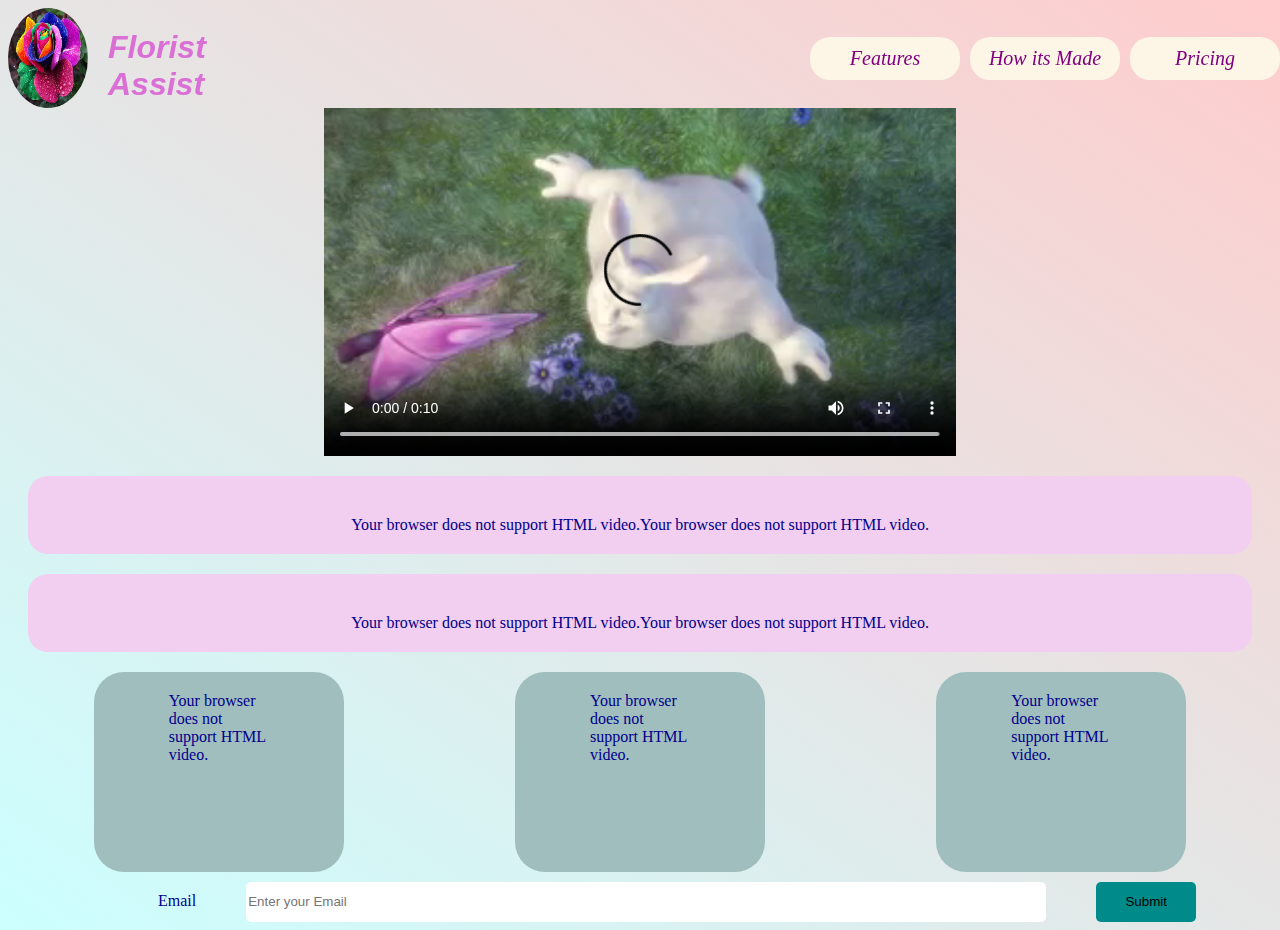
<file: ProductLandingPage/index.html>
<html>

<head>
    <title>Product Landing Page</title>
    <meta name="viewport" content="width=device-width, initial-scale=1">

    <link rel="stylesheet" href="style.css">
</head>

<body>
    <header id="header">
        <img src="flower.jpg" alt="Hybrid  flower" id="header-img" width="80px">
        <h1 id="title">Florist Assist </h1>
        <nav id="nav-bar">
            <a href="#features" class="nav-link">Features</a>
            <a href="#how" class="nav-link">How its Made</a>
            <a href="#pricing" class="nav-link">Pricing</a>
        </nav>
    </header>
    <div >
        <video width="800" controls id="video">
            <source src="mov_bbb.mp4" type="video/mp4">
            <source src="mov_bbb.ogg" type="video/ogg">
            Your browser does not support HTML video.
        </video>
    </div>
    <section id="features">
        <span>Your browser does not support HTML video.Your browser does not support HTML video.</span>
    </section>
    <section id="how">
        <span>
            Your browser does not support HTML video.Your browser does not support HTML video.
        </span></section>
    
    <section id="pricing">
        <div class="pricing-card">
            <span> Your browser does not support HTML video.
            </span>
        </div>
        <div class="pricing-card"><span> Your browser does not support HTML video.
            </span>
        </div>
        <div class="pricing-card"> <span> Your browser does not support HTML video.
            </span></div>
    </section>
    <section>
        <form action="" id="form">
            <label for="email-label" id="email-label">Email</label><br>
            <input type="email" id="email" name="email" value="" placeholder="Enter your Email" required><br>
            <input type="submit" value="Submit" id="submit" onclick="url(https://www.freecodecamp.org/email-submit)">
        </form>
    </section>
</body>

</html>
</file>
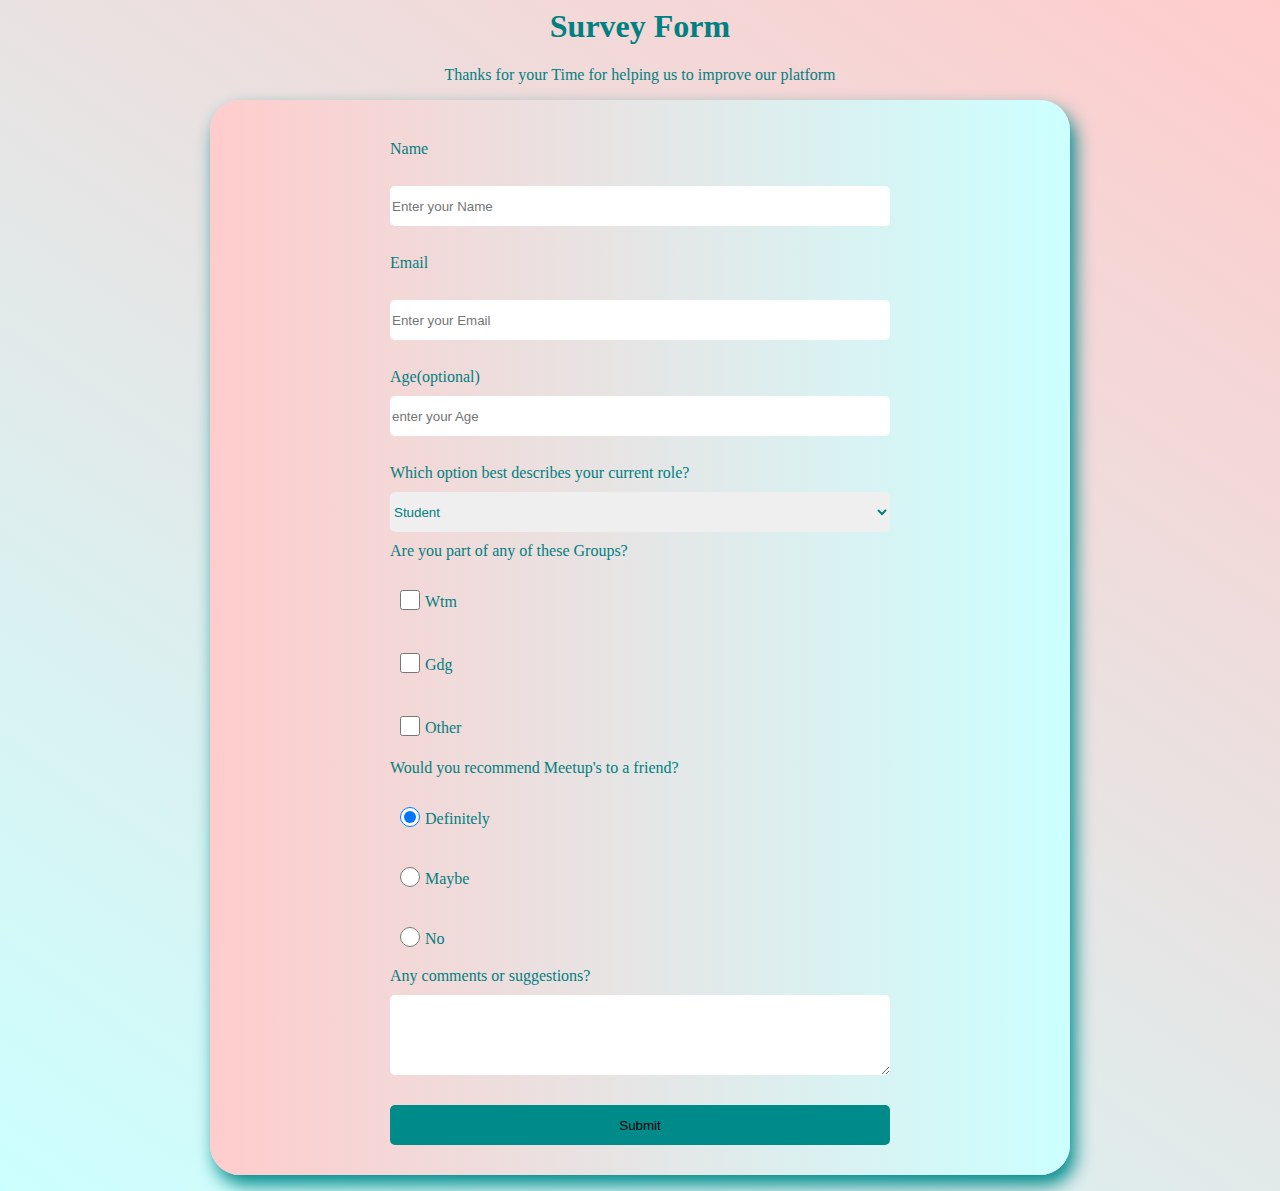
<file: SurveyForm/index.html>
<html>

<head>
    <title>Survey Form</title>
    <meta name="viewport" content="width=device-width, initial-scale=1">
    <link rel="stylesheet" href="style.css">
</head>

<body>
    <main id="main">
        <h1 id="title">Survey Form</h1>

        <p id="description">Thanks for your Time for helping us to improve our platform</p>
        <form action="" id="survey-form">
            <form action="/action_page.php">
                <label for="name-label" id="name-label">Name</label><br>
                <input type="text" id="name" name="name" value="" placeholder="Enter your Name" required><br>
                <label for="email-label" id="email-label">Email</label><br>
                <input type="email" id="email" name="email" value="" placeholder="Enter your Email" required><br>
                <label for="number-label"  id="number-label" >Age(optional)</label>
                <input type="number" id="number" name="number" value="" min=8 max=45 placeholder="enter your Age" required><br>
                <label for="role">Which option best describes your current role?</label>
                <select id="dropdown">
                    <option value="student">Student</option>
                    <option value="student">Working Professional</option>
                    <option value="student">Prefer not to say</option>
                    <option value="student">Other</option>
                </select>
                <label for="groupName">Are you part of any of these Groups?</label>
                <div id="chckboxbtn">
                    <label for="wtm">
                    <input type="checkbox" id="wtm" name="wtm" value="wtm">
                     <span>Wtm</span>
                    </label>
                    <label for="GDG"> 
                    <input type="checkbox" id="GDG" name="GDG" value="GDG">
                    <span>Gdg</span>
                    </label>
                    <label for="Other"> 
                    <input type="checkbox" id="Other" name="Other" value="Other">
                    <span>Other</span>
                    </label>
                </div>
                <label for="recommend">Would you recommend Meetup's to a friend?

                </label>
                <div id="radiobtn">
                    <label for="definitely">
                        <input type=radio id="definitely" name="group" value="definitely" checked>
                        <span>Definitely</span>
                    </label>
                    <label for="Maybe">
                        <input type=radio id="Maybe" name="group" value="Maybe">
                        <span>Maybe</span>
                    </label>

                    <label for="No">
                        <input type=radio id="No" name="group" value="No">
                        <span>No</span>
                    </label>

                </div>
                <div>
                    <label for="suggestions">Any comments or suggestions?
                    </label>
                    <textarea></textarea>
                </div>
                <input type="submit" value="Submit" id="submit">
            </form>

        </form>
    </main>
</body>

</html>
</file>
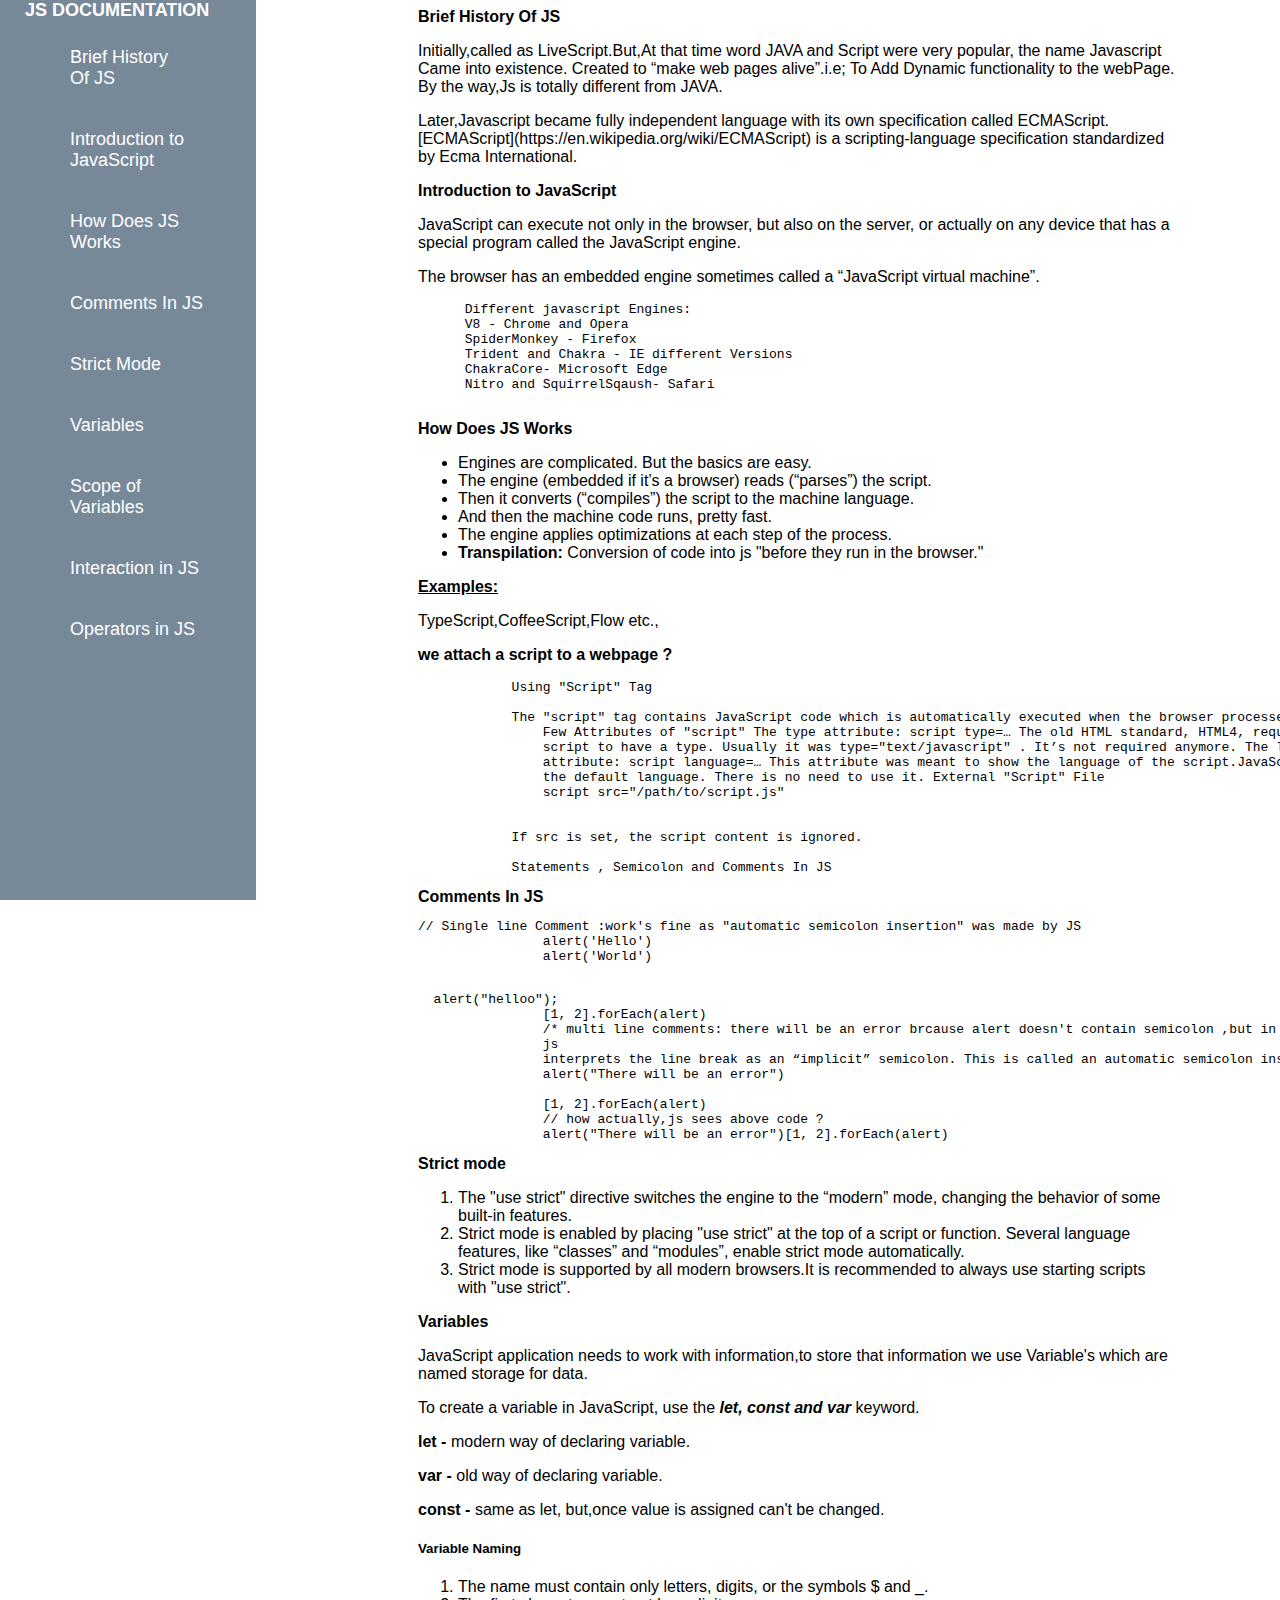
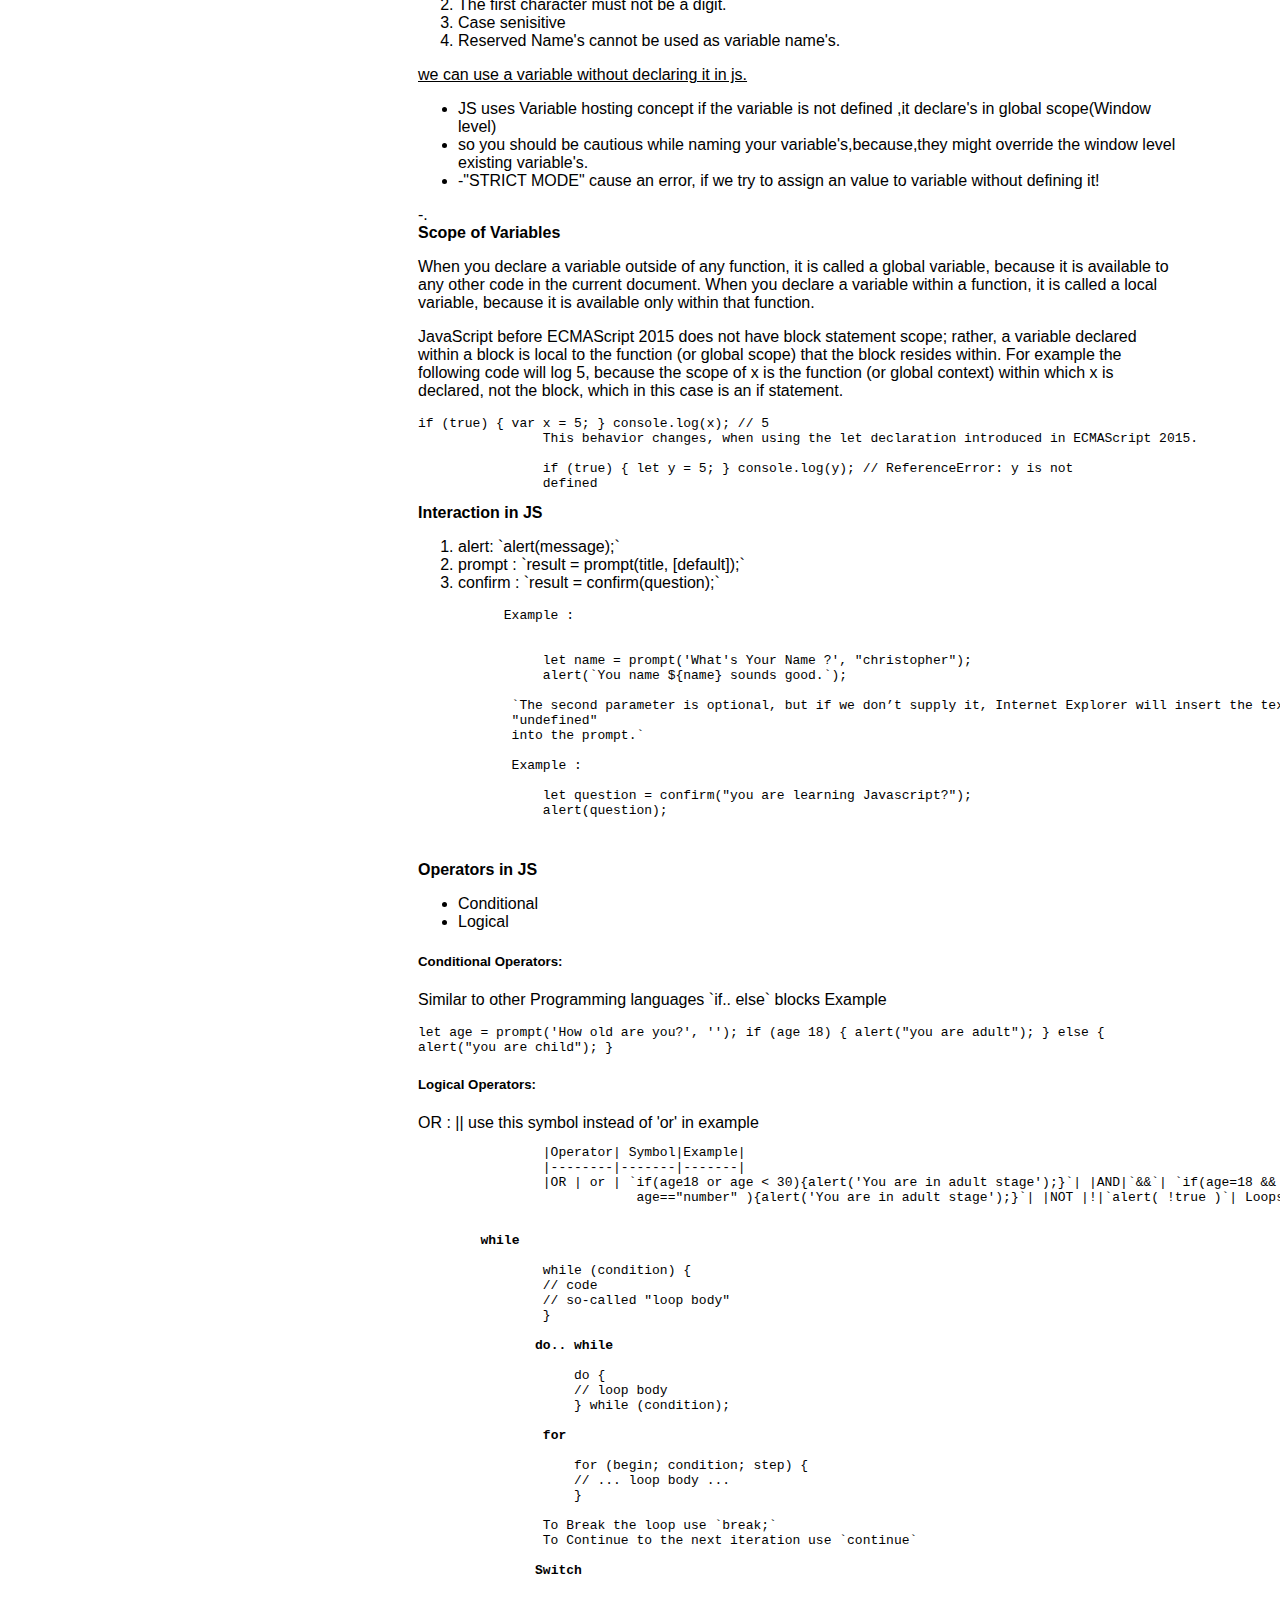
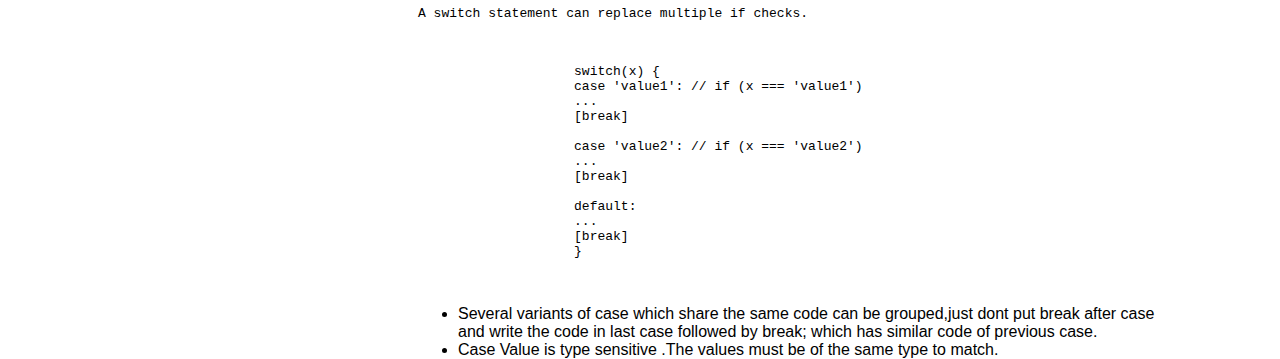
<file: TechnicalDocumentation/index.html>
<html>

<head>
    <title>Javascript Documentation</title>
    <link rel="stylesheet" href="style.css">
</head>

<body>
    <nav id="navbar">
        <header id="header">JS Documentation</header>
        <ul >
            <li> <a href="#Brief_History_Of_JS" class="nav-link">Brief History Of JS</a>
            </li>
            <li> <a href="#Introduction_to_JavaScript" class="nav-link">Introduction to JavaScript</a>
            </li>
            <li> <a href="#How_Does_JS_Works" class="nav-link">How Does JS Works</a>
            </li>
            <li> <a href="#Comments_In_JS" class="nav-link">Comments In JS</a>
            </li>
            <li> <a href="#Strict_mode" class="nav-link">Strict Mode</a>
            </li>
            <li> <a href="#Variables" class="nav-link">Variables</a>
            </li>
            <li> <a href="#Scope_of_Variables" class="nav-link">Scope of Variables</a>
            </li>
            <li> <a href="#Interaction_in_JS" class="nav-link">Interaction in JS</a>
            </li>
            <li> <a href="#Operators_in_JS" class="nav-link">Operators in JS</a>
            </li>
        </ul>
    </nav>
    <main id="main-doc">
        <section class="main-section" id="Brief_History_Of_JS">
            <header>Brief History Of JS</header>
            <p>
                Initially,called as LiveScript.But,At that time word JAVA and Script were very popular, the name
                Javascript Came into existence.

                Created to “make web pages alive”.i.e; To Add Dynamic functionality to the webPage. By the way,Js is
                totally different from JAVA.
            </p>
            <p>Later,Javascript became fully independent language with its own specification called ECMAScript.
                [ECMAScript](https://en.wikipedia.org/wiki/ECMAScript) is a scripting-language specification
                standardized by Ecma International. </p>
        </section>
        <section class="main-section" id="Introduction_to_JavaScript">
            <header>Introduction to JavaScript</header>
            <p> JavaScript can execute not only in the browser, but also on the server, or actually on any device that
                has a special program called the JavaScript engine.</p>
            <p>The browser has an embedded engine sometimes called a “JavaScript virtual machine”.</p>
            <pre>
      Different javascript Engines:  
      V8 - Chrome and Opera  
      SpiderMonkey - Firefox  
      Trident and Chakra - IE different Versions  
      ChakraCore- Microsoft Edge  
      Nitro and SquirrelSqaush- Safari
      </pre>
        </section>
        <section class="main-section" id="How_Does_JS_Works">
            <header>How Does JS Works</header>
            <ul>
                <li>Engines are complicated. But the basics are easy.</li>
                <li> The engine (embedded if it’s a browser) reads (“parses”) the script.</li>
                <li>Then it converts (“compiles”) the script to the machine language.</li>
                <li> And then the machine code runs, pretty fast.</li>
                <li>The engine applies optimizations at each step of the process.</li>
                <li> <strong>Transpilation:</strong> Conversion of code into js "before they run in the browser."</li>
            </ul>


            <u><b>Examples:</b></u>
            <p> TypeScript,CoffeeScript,Flow etc.,</p>
            <p><b> we attach a script to a webpage ?</b></p>
            <pre>
            Using "Script" Tag
            <code> 
            The "script" tag contains JavaScript code which is automatically executed when the browser processes the tag.
                Few Attributes of "script" The type attribute: script type=… The old HTML standard, HTML4, required a
                script to have a type. Usually it was type="text/javascript" . It’s not required anymore. The language
                attribute: script language=… This attribute was meant to show the language of the script.JavaScript is
                the default language. There is no need to use it. External "Script" File 
                script src="/path/to/script.js" 
            </code>
           
            If src is set, the script content is ignored.

            Statements , Semicolon and Comments In JS</pre>
        </section>
        <section class="main-section" id="Comments_In_JS">
        <header>Comments In JS</header>
        <code>
            <pre>// Single line Comment :work's fine as "automatic semicolon insertion" was made by JS
                alert('Hello')
                alert('World')
                </pre>
        </code>
        <code>
            <pre>  alert("helloo");
                [1, 2].forEach(alert)
                /* multi line comments: there will be an error brcause alert doesn't contain semicolon ,but in some cases
                js
                interprets the line break as an “implicit” semicolon. This is called an automatic semicolon insertion.*/
                alert("There will be an error")

                [1, 2].forEach(alert)
                // how actually,js sees above code ?
                alert("There will be an error")[1, 2].forEach(alert)</pre>

        </code>
        </section>

        <section class="main-section" id="Strict_mode">
            <header>Strict mode</header>
            <ol>
                <li>The "use strict" directive switches the engine to the “modern” mode, changing the behavior of some
                    built-in features.</li>
                <li> Strict mode is enabled by placing "use strict" at the top of a script or function. Several language
                    features, like “classes” and “modules”, enable strict mode automatically.</li>
                <li>Strict mode is supported by all modern browsers.It is recommended to always use starting scripts
                    with "use
                    strict".</li>
            </ol>


        </section>
        <section class="main-section" id="Variables">
            <header>Variables</header>
            <p> JavaScript application needs to work with information,to store that information we use Variable's which
                are
                named storage for data.</p>
            <p>To create a variable in JavaScript, use the <em><b>let, const and var</b></em> keyword.</p>
            <p><b>let -</b> modern way of declaring variable.</p>
            <p><b>var -</b> old way of declaring variable.</p>
            <p><b>const -</b> same as let, but,once value is assigned can't be changed.</p>

            <h5>Variable Naming</h5>
            <ol>
                <li>The name must contain only letters, digits, or the symbols $ and _.</li>
                <li>The first character must not be a digit.</li>
                <li>Case senisitive</li>
                <li>Reserved Name's cannot be used as variable name's.</li>
            </ol>

            <p><u>we can use a variable without declaring it in js.</u></p>
            <ul>
                <li>JS uses Variable hosting concept if the variable is not defined ,it declare's in global scope(Window
                    level)</li>
                <li> so you should be cautious while naming your variable's,because,they might override the window level
                    existing
                    variable's.</li>
                <li> -"STRICT MODE" cause an error, if we try to assign an value to variable without defining it!</li>
            </ul>-.


        </section>
        <section class="main-section" id="Scope_of_Variables">
            <header>Scope of Variables</header>
            <p>When you declare a variable outside of any function, it is called a global variable, because it is
                available to any other code in the current document. When you declare a variable within a function, it
                is called a local variable, because it is available only within that function.</p>
            <p>

                JavaScript before ECMAScript 2015 does not have block statement scope; rather, a variable declared
                within a block is local to the function (or global scope) that the block resides within. For example the
                following code will log 5, because the scope of x is the function (or global context) within which x is
                declared, not the block, which in this case is an if statement.

            </p>
            <code>
                <pre>if (true) { var x = 5; } console.log(x); // 5
                This behavior changes, when using the let declaration introduced in ECMAScript 2015.

                if (true) { let y = 5; } console.log(y); // ReferenceError: y is not
                defined</pre></code>

        </section>
        <section class="main-section" id="Interaction_in_JS">
            <header> Interaction in JS</header>
            <ol>
                <li> alert: `alert(message);`</li>
                <li>prompt : `result = prompt(title, [default]);`</li>
                <li> confirm : `result = confirm(question);`</li>
            </ol>



            <pre>
           Example :

            <code>
                let name = prompt('What's Your Name ?', "christopher");
                alert(`You name ${name} sounds good.`);
            </code>
            `The second parameter is optional, but if we don’t supply it, Internet Explorer will insert the text
            "undefined"
            into the prompt.`
           
            Example :
            <code>
                let question = confirm("you are learning Javascript?");
                alert(question);
            </code>
            </pre>
        </section>
        <section class="main-section" id="Operators_in_JS">
            <header>Operators in JS</header>
            <ul>
                <li>Conditional</li>
                <li>Logical </li>
            </ul> 
            <h5>Conditional Operators:</h5>
            <p>Similar to other Programming languages `if.. else` blocks
                Example</p>
            <code>
                let age = prompt('How old are you?', '');

                if (age 18) {
                alert("you are adult");
                } else {
                alert("you are child");
                }
            </code>
            <h5>Logical Operators:</h5>
            OR : || use this symbol instead of 'or' in example
            <pre>
                |Operator| Symbol|Example|
                |--------|-------|-------|
                |OR | or | `if(age18 or age < 30){alert('You are in adult stage');}`| |AND|`&&`| `if(age=18 && typeof
                            age=="number" ){alert('You are in adult stage');}`| |NOT |!|`alert( !true )`| Loops while
            </pre>
            <pre>
        <b>while</b>
             <code>
                while (condition) {
                // code
                // so-called "loop body"
                }
                </code>
               <b>do.. while</b> 
                <code>
                    do {
                    // loop body
                    } while (condition);
                </code>
                <b>for</b>
                <code>
                    for (begin; condition; step) {
                    // ... loop body ...
                    }
                </code>
                To Break the loop use `break;`
                To Continue to the next iteration use `continue`
    
               <b>Switch</b> 
                <p>A switch statement can replace multiple if checks.</p>
                <code>
                    switch(x) {
                    case 'value1': // if (x === 'value1')
                    ...
                    [break]
    
                    case 'value2': // if (x === 'value2')
                    ...
                    [break]
    
                    default:
                    ...
                    [break]
                    }
                    
                </pre>
            </code>

            <ul>
                <li>Several variants of case which share the same code can be grouped,just dont put break after case and
                    write
                    the code in last case followed by break; which has similar code of previous case.</li>
                <li>Case Value is type sensitive .The values must be of the same type to match.</li>
            </ul></section> </main> </body> </html>
</file>
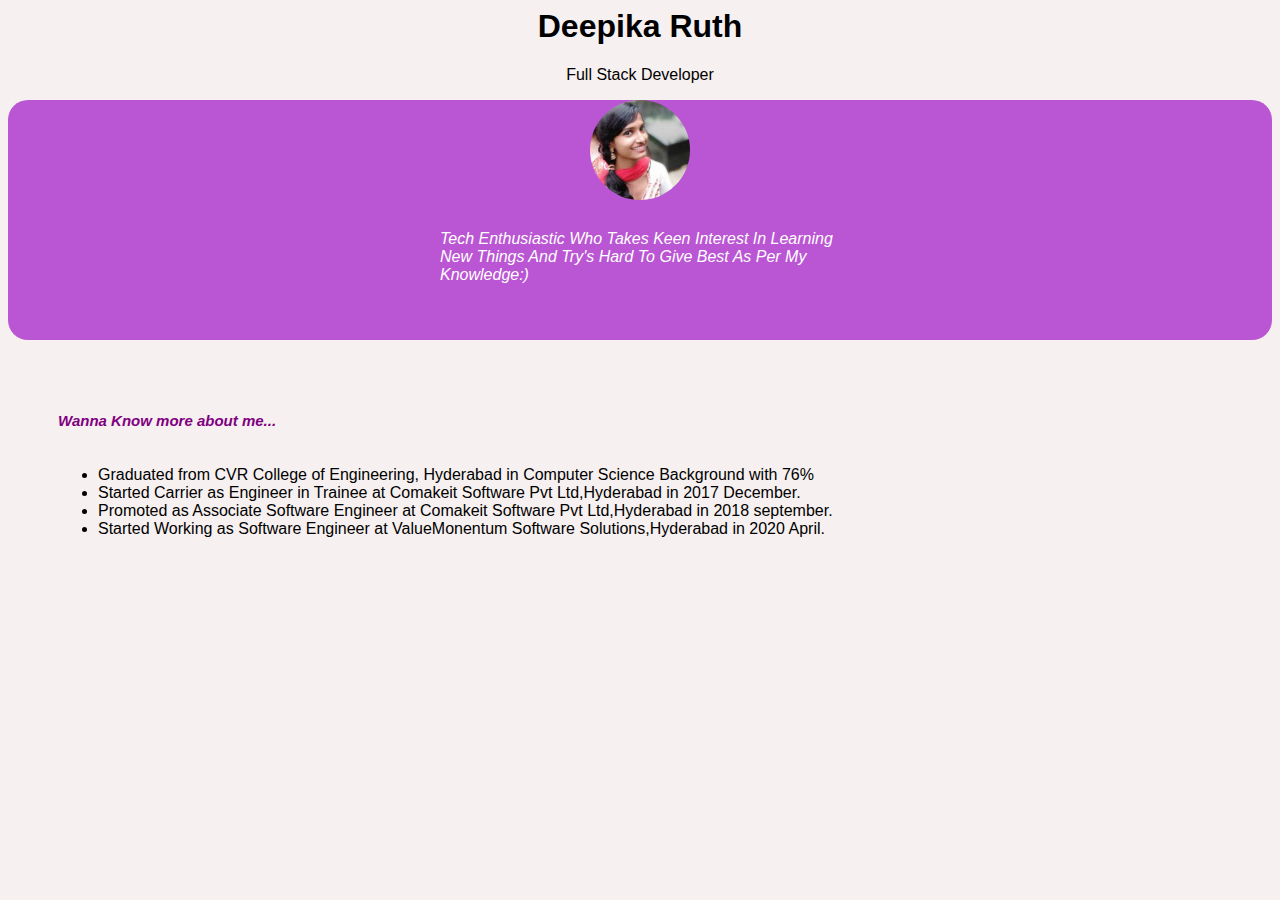
<file: TributePage/index.html>
<script src="https://cdn.freecodecamp.org/testable-projects-fcc/v1/bundle.js"></script>

<!-- 

Hello Camper!

For now, the test suite only works in Chrome! Please read the README below in the JS Editor before beginning. Feel free to delete this message once you have read it. Good luck and Happy Coding! 

- The freeCodeCamp Team 

-->
<html>

<head>
    <title>Tribute Page</title>
    <link rel="stylesheet" href="style.css">
</head>

<body>
    <main id="main">
        <h1 id="title">Deepika Ruth</h1>
        <p>Full Stack Developer</p>
        <div id="img-div">
            <img src="photo.jpg" alt="A girl" id="image" width="100" height="60">
            <p id="img-caption">Tech enthusiastic who takes keen interest in learning new things and try's hard to give
                best as per my knowledge:)</p>
        </div>
        <section id="tribute-info">
            <div>
                <h4><a href="https://www.linkedin.com/in/deepika-j-82aa54128/" id="tribute-link" target="_blank">Wanna
                        Know
                        more about me...</a></h4>
            </div>
            <div>
                <ul>
                    <li>
                        Graduated from CVR College of Engineering, Hyderabad in Computer Science Background with 76%
                    </li>
                    <li>
                        Started Carrier as Engineer in Trainee at Comakeit Software Pvt Ltd,Hyderabad in 2017 December.
                    </li>
                    <li>
                        Promoted as Associate Software Engineer at Comakeit Software Pvt Ltd,Hyderabad in 2018
                        september.
                    </li>
                    <li>
                        Started Working as Software Engineer at ValueMonentum Software Solutions,Hyderabad in 2020
                        April.
                    </li>
                </ul>
            </div>

        </section>



    </main>
</body>

</html>
</file>
<file: ProductLandingPage/style.css>
body {
    color: darkblue;
    background: linear-gradient(35deg, #CCFFFF, #FFCCCC);
}

#header {
    position: fixed;
    display: flex;
    flex-direction: row;
    height: 100px;
    
}

h1 {
    color: orchid;
    font-style: italic;
    font-family: 'Segoe UI', Tahoma, Geneva, Verdana, sans-serif;
    margin-left: 20px;
}

#header-img {
    border-radius: 50%;
}

#nav-bar {
    display: grid;
    grid-template-columns: 150px 150px 150px;
    grid-gap: 10px;
    align-items: center;
    margin-left: 600px;
    float: right;
}

#nav-bar a:link {
    text-decoration: none;
    font-size: 20px;
    font-style: italic;
    color: purple;
    padding: 10px;
}

a {
    display: flex;
    justify-content: space-evenly;
    background-color: oldlace;
    border-radius: 20px;
    text-align: center;

}

#video {
    display: block;
    margin-left: auto;
    margin-right: auto;
    /* border-radius: 20px; */
    margin-bottom: 20px;
    width:50%;
    height: auto;
  padding-top:100px

}

#pricing {
    display: flex;
    flex-direction: row;
    justify-content: center;
}

.pricing-card {
    width: 250px;
    height: 200px;
    ;
    background-color: rgb(161, 190, 190);
    border-radius: 30px;
    margin: auto;
}

.pricing-card span {
    width: 100px;
}

#features,
#how {
    position: relative;
    background-color: hsl(302, 59%, 88%);
    height: auto;
    border-radius: 20px;
    padding: 20px;
    margin: 20px;
}

span {
    display: flex;
    justify-content: center;
    margin: auto;
    margin-top: 20px;
    flex-wrap: wrap;
    overflow-x: visible;
}

@media screen and (max-width: 600px) {
    #nav-bar a {
        float: none;
        width: 100%;
    }

    #video {
        width: 100%;
    }
    .pricing-card{
        margin: auto;
    }


}

input {
    width: 800px;
    height: 40px;
    border-style: none;
    border-radius: 5px;
    margin-top: 10px;
    margin-left: 50px;
}

input[type=submit] {
    background-color: darkcyan;
    width: 100px;
   
}

label {
    margin-left:150px;
    margin-top: 20px;
    font-weight: 100;
}

#form {
    display: flex;
    flex-direction: row;
    margin-top: 20px;
    margin: auto;

}
</file>
<file: SurveyForm/style.css>
body {
    background: linear-gradient(35deg, #CCFFFF, #FFCCCC);
    color: teal;

}

/* #main {
    background: linear-gradient(270deg, #CCFFFF, #FFCCCC);
    border-radius: 30px;
    box-shadow: 5px 10px 18px darkcyan;
} */

#title {
    text-transform: capitalize;
    display: flex;
    justify-content: center;
    color: teal;

}

#description {
    display: flex;
    justify-content: center;
    color: teal;
}

label {
    display: flex;
    justify-content: flex-start;
    margin-top: 10px;
    margin-left: 150px;
}

input,
select,
textarea {
    display: flex;
    justify-content: center;
    width: 500px;
    height: 40px;
    border-style: none;
    border-radius: 5px;
    margin-top: 10px;
    margin-left: 150px;
}
textarea {

    height: 80px;;
}

input[type=submit] {
    background-color: darkcyan;
    margin-top:30px;
}

@media screen and (max-width: 600px) {
    input[type=submit] {
        width: 100%;
        margin-top: 0;
    }
}

#radiobtn label {
    margin: 10px;
}

#radiobtn span {
    padding-top: 23px;
    padding-left: 2px;
}
#chckboxbtn label {
    margin: 10px;
}

#chckboxbtn span {
    padding-top: 23px;
    padding-left: 2px;
}

input[type=radio] {
    width: 20px;
}
input[type=checkbox] {
    width: 20px;
}


#dropdown {
    color: teal;

}

#survey-form {
    display: block;
    margin-right: auto;
    margin-left: auto;
    left: 20%;
    width: 800px;
    height: auto;
    background: linear-gradient(270deg, #CCFFFF, #FFCCCC);
    border-radius: 30px;
    box-shadow: 5px 10px 18px darkcyan;
    padding: 30px;

}
</file>
<file: TechnicalDocumentation/style.css>
body{
  display: flex;
  flex-direction: row;
  font-family:'Segoe UI', Tahoma, Geneva, Verdana, sans-serif
}
#navbar {
 position: fixed;
  width:20%;
  height:100% ;
  top:0;
  left:0;
  margin-left:0;
  background-color: lightslategray;
  color: white;
  overflow-x: hidden;
  overflow-y: scroll;

}
#navbar a{
  width: 100%;
  padding: 10px 30px;
  padding-bottom: 30px;;
  margin:auto;

}

#navbar li{
  display: grid;
  list-style: none;
  width: 20%;

}
header{
  font-weight: bold;

}
#header{
  text-transform: uppercase;
  font-weight: 600;
  display: block;
  margin-left: 25px;
  font-size: large;  

}

a {
  text-decoration: none;
  font-size: large;
  color: white;

}

#main-doc {
  /* background-color: rgb(238, 234, 234); */
  width: 60%;
  margin-left: 410px;
  display: block;

}
@media screen and (max-width: 600px) {
  #navbar a {
      float: none;
      width: 100%;
  }

 

}
</file>
<file: TributePage/style.css>
h1 {
    display: flex;
    justify-content: center;
    padding: -3px;
}
body{
    background-color: rgb(247, 240, 240);

}
#main {
    background-color: rgb(247, 240, 240);

    font-family: 'Lucida Sans', 'Lucida Sans Regular', 'Lucida Grande', 'Lucida Sans Unicode', Geneva, Verdana, sans-serif;
}

#main p {
    display: flex;
    justify-content: center;
    flex-wrap:wrap;
    overflow-x: visible;
}

#img-div {
    position: relative;
    background-color: mediumorchid;
    height: 240px;
    border-radius: 20px;
}

#image {
    position: relative;
    border-radius: 50%;
    max-width:100%;
    height: auto;
    display: block;
  margin-left:auto;
  margin-right:auto;
}

#img-caption {
    width: 400px;
    color: white;
    text-transform: capitalize;
    font-weight: 100;
    font-style: italic;
    margin: auto;
    padding-top: 30px;

}

#tribute-info {
    display: flex;
    justify-content: center;
    margin: 50px;
    flex-direction: column;
}

#tribute-info a:link {
    text-decoration: none;
    font-size: 15px;
    font-style: italic;
    color:purple;
}
</file>
